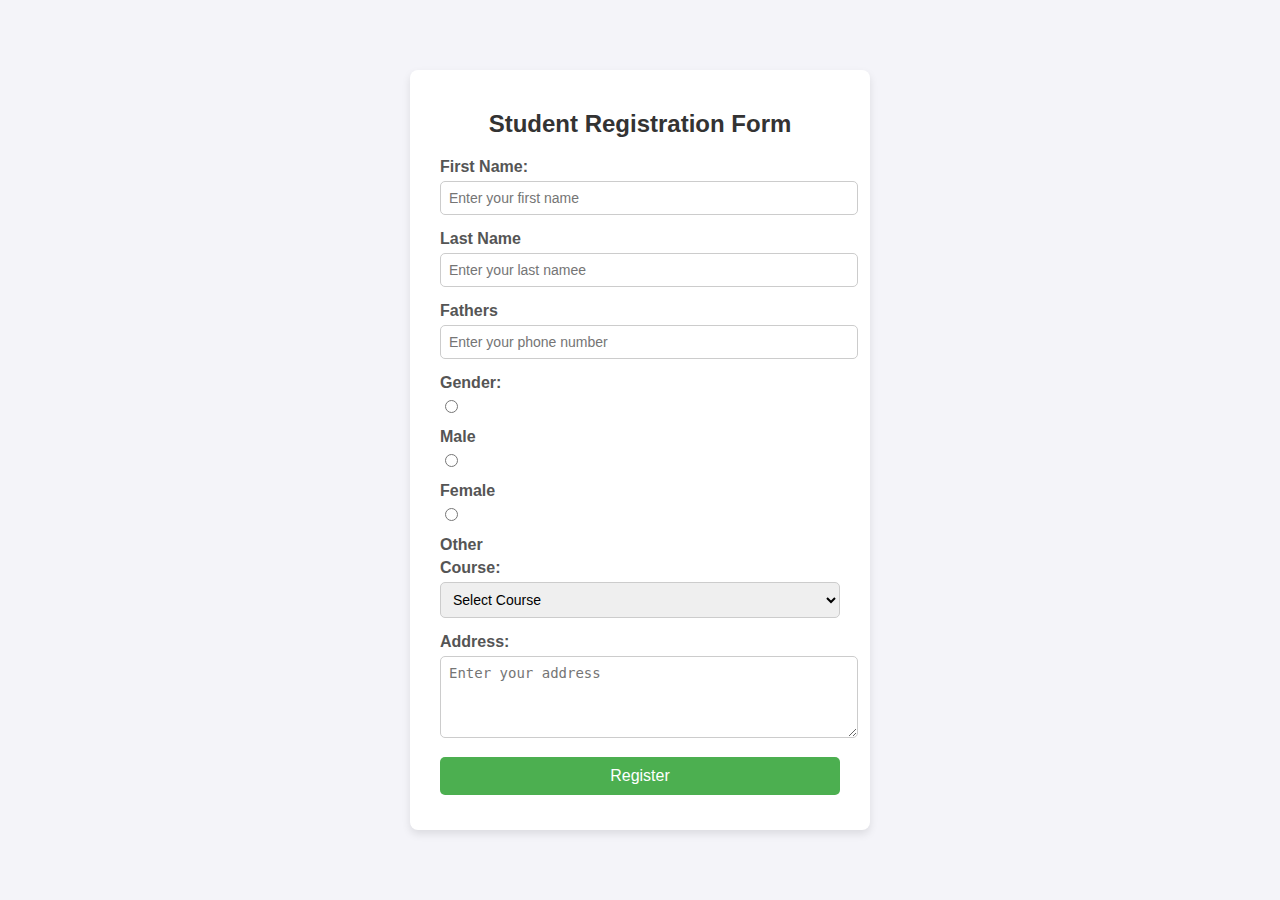
<file: 01_Registration form/index.html>
<!DOCTYPE html>
    <html lang="en">
    <head>
        <meta charset="UTF-8">
        <meta name="viewport" content="width=device-width, initial-scale=1.0">
        <title>Student Registration Form</title>
        <style>
            body {
                font-family: Arial, sans-serif;
                background-color: #f4f4f9;
                margin: 0;
                padding: 0;
                display: flex;
                justify-content: center;
                align-items: center;
                height: 100vh;
            }

            .container {
                background-color: #fff;
                padding: 20px 30px;
                border-radius: 8px;
                box-shadow: 0 4px 8px rgba(0, 0, 0, 0.1);
                max-width: 400px;
                width: 100%;
            }

            h2 {
                text-align: center;
                color: #333;
                margin-bottom: 20px;
            }

            label {
                font-weight: bold;
                display: block;
                margin-bottom: 5px;
                color: #555;
            }

            input, select, textarea {
                width: 100%;
                padding: 8px;
                margin-bottom: 15px;
                border: 1px solid #ccc;
                border-radius: 5px;
                font-size: 14px;
            }

            input[type="radio"] {
                width: auto;
                margin-right: 5px;
            }

            input[type="submit"] {
                background-color: #4caf50;
                color: white;
                border: none;
                cursor: pointer;
                padding: 10px 15px;
                font-size: 16px;
                border-radius: 5px;
            }

            input[type="submit"]:hover {
                background-color: #45a049;
            }

        </style>
    </head>
    <body>
        <div class="container">
            <h2>Student Registration Form</h2>
            <form>
            <!-- First name -->
             <div class="aman"><label for="name">First Name:</label>
                <input type="text" id="name" name="name" placeholder="Enter your first name" required></div>
                
                <!-- last name -->
                <label for="name">Last Name</label>
                <input type="text" id="last name" name="last name" placeholder="Enter your last namee" required>

            <!-- fathers name -->
                <label for="text">Fathers</label>
                <input type="tel" id="phone" name="phone" placeholder="Enter your phone number" required>

                <!-- Gender -->
                <label>Gender:</label>
                <input type="radio" id="male" name="gender" value="Male" required>
                <label for="male">Male</label>
                <input type="radio" id="female" name="gender" value="Female" required>
                <label for="female">Female</label>
                <input type="radio" id="other" name="gender" value="Other" required>
                <label for="other">Other</label>

                <!-- Course -->
                <label for="course">Course:</label>
                <select id="course" name="course" required>
                    <option value="">Select Course</option>
                    <option value="BCA">BCA</option>
                    <option value="MCA">MCA</option>
                    <option value="B.Sc IT">B.Sc IT</option>
                    <option value="M.Sc IT">M.Sc IT</option>
                </select>

                <!-- Address -->
                <label for="address">Address:</label>
                <textarea id="address" name="address" placeholder="Enter your address" rows="4" required></textarea>

                <!-- Submit -->
                <input type="submit" value="Register">
            </form>
        </div>
    </body>
    </html>
</file>
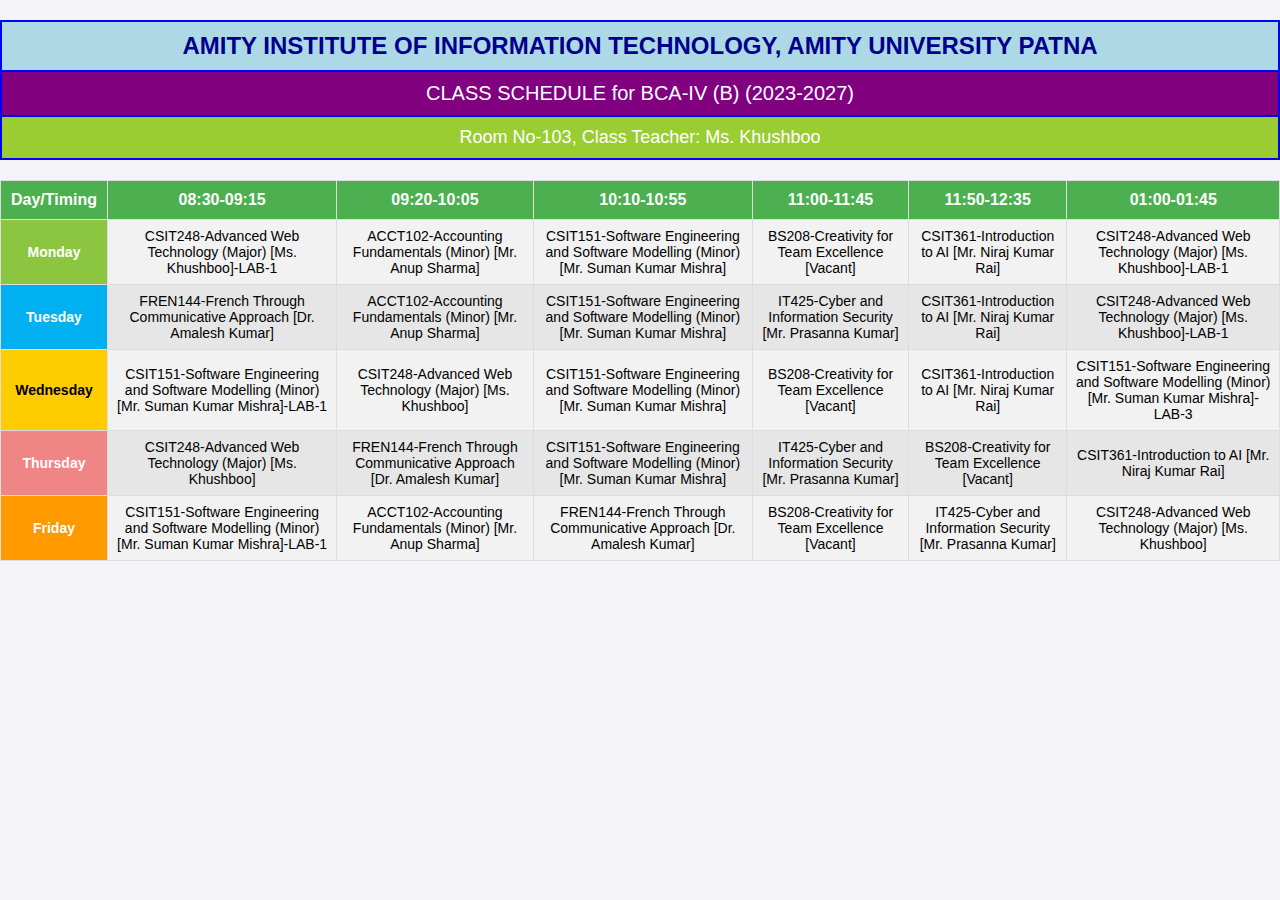
<file: 03_Class Schedule/index.html>
<!DOCTYPE html>
<html lang="en">
<head>
  <meta charset="UTF-8">
  <meta name="viewport" content="width=device-width, initial-scale=1.0">
  <title>Class Schedule</title>
  <link rel="stylesheet" href="styles.css">
  <style></style>
</head>

<body>

 <div class="schedule-container">
  <table class="header-table">
    <tr>
      <td colspan="3" class="title">
        AMITY INSTITUTE OF INFORMATION TECHNOLOGY, AMITY UNIVERSITY PATNA
      </td>
    </tr>
    <tr>
      <td colspan="3" class="subtitle">
        CLASS SCHEDULE for BCA-IV (B) (2023-2027)
      </td>
    </tr>
    <tr>
      <td colspan="3" class="room-info">
        Room No-103, Class Teacher: Ms. Khushboo
      </td>
    </tr>
  </table>
</div>

    <table class="schedule-table">
  <thead>
    <tr>
      <th>Day/Timing</th>
      <th>08:30-09:15</th>
      <th>09:20-10:05</th>
      <th>10:10-10:55</th>
      <th>11:00-11:45</th>
      <th>11:50-12:35</th>
      <th>01:00-01:45</th>
    </tr>
  </thead>
   <tbody>
      <tr>
        <td class="monday">Monday</td>
        <td>CSIT248-Advanced Web Technology (Major) [Ms. Khushboo]-LAB-1</td>
        <td>ACCT102-Accounting Fundamentals (Minor) [Mr. Anup Sharma]</td>
        <td>CSIT151-Software Engineering and Software Modelling (Minor) [Mr. Suman Kumar Mishra]</td>
        <td>BS208-Creativity for Team Excellence [Vacant]</td>
        <td>CSIT361-Introduction to AI [Mr. Niraj Kumar Rai]</td>
        <td>CSIT248-Advanced Web Technology (Major) [Ms. Khushboo]-LAB-1</td>
      </tr>
      <tr>
        <td class="tuesday">Tuesday</td>
        <td>FREN144-French Through Communicative Approach [Dr. Amalesh Kumar]</td>
        <td>ACCT102-Accounting Fundamentals (Minor) [Mr. Anup Sharma]</td>
        <td>CSIT151-Software Engineering and Software Modelling (Minor) [Mr. Suman Kumar Mishra]</td>
        <td>IT425-Cyber and Information Security [Mr. Prasanna Kumar]</td>
        <td>CSIT361-Introduction to AI [Mr. Niraj Kumar Rai]</td>
        <td>CSIT248-Advanced Web Technology (Major) [Ms. Khushboo]-LAB-1</td>
      </tr>
      <tr>
        <td class="wednesday">Wednesday</td>
        <td>CSIT151-Software Engineering and Software Modelling (Minor) [Mr. Suman Kumar Mishra]-LAB-1</td>
        <td>CSIT248-Advanced Web Technology (Major) [Ms. Khushboo]</td>
        <td>CSIT151-Software Engineering and Software Modelling (Minor) [Mr. Suman Kumar Mishra]</td>
        <td>BS208-Creativity for Team Excellence [Vacant]</td>
        <td>CSIT361-Introduction to AI [Mr. Niraj Kumar Rai]</td>
        <td>CSIT151-Software Engineering and Software Modelling (Minor) [Mr. Suman Kumar Mishra]-LAB-3</td>
      </tr>
      <tr>
        <td class="thursday">Thursday</td>
        <td>CSIT248-Advanced Web Technology (Major) [Ms. Khushboo]</td>
        <td>FREN144-French Through Communicative Approach [Dr. Amalesh Kumar]</td>
        <td>CSIT151-Software Engineering and Software Modelling (Minor) [Mr. Suman Kumar Mishra]</td>
        <td>IT425-Cyber and Information Security [Mr. Prasanna Kumar]</td>
        <td>BS208-Creativity for Team Excellence [Vacant]</td>
        <td>CSIT361-Introduction to AI [Mr. Niraj Kumar Rai]</td>
      </tr>
      <tr>
        <td class="friday">Friday</td>
        <td>CSIT151-Software Engineering and Software Modelling (Minor) [Mr. Suman Kumar Mishra]-LAB-1</td>
        <td>ACCT102-Accounting Fundamentals (Minor) [Mr. Anup Sharma]</td>
        <td>FREN144-French Through Communicative Approach [Dr. Amalesh Kumar]</td>
        <td>BS208-Creativity for Team Excellence [Vacant]</td>
        <td>IT425-Cyber and Information Security [Mr. Prasanna Kumar]</td>
        <td>CSIT248-Advanced Web Technology (Major) [Ms. Khushboo]</td>
      </tr>
    </tbody>
</table>

  </div>
</body>
</html>
</file>
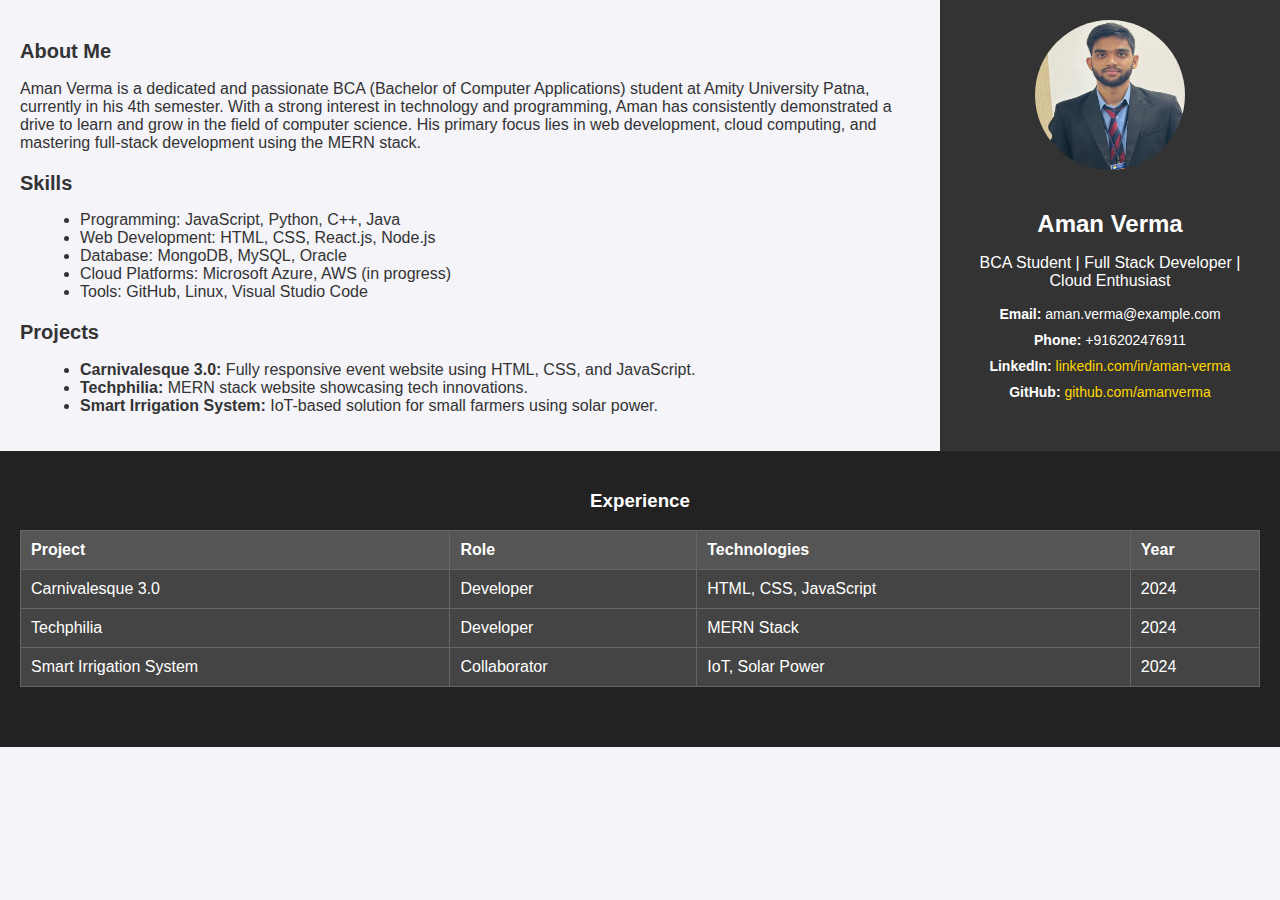
<file: portfolio/index.html>
<!DOCTYPE html>
<html lang="en">
  <head>
    <meta charset="UTF-8" />
    <meta name="viewport" content="width=device-width, initial-scale=1.0" />
    <title>Aman Verma Portfolio</title>
    <link rel="stylesheet" href="styles.css" />
  </head>
  <body>
    <div class="container">
      <aside class="profile-section">
        <img
          src="image/WhatsApp Image 2024-12-03 at 18.36.19_5b42d70a.jpg"
          alt="Aman Verma"
          class="profile-img"
        />
        <h1>Aman Verma</h1>
        <p>BCA Student | Full Stack Developer | Cloud Enthusiast</p>
        <ul>
          <li><strong>Email:</strong> aman.verma@example.com</li>
          <li><strong>Phone:</strong> +916202476911</li>
          <li>
            <strong>LinkedIn:</strong>
            <a href="#">linkedin.com/in/aman-verma</a>
          </li>
          <li><strong>GitHub:</strong> <a href="#">github.com/amanverma</a></li>
        </ul>
      </aside>

      <main class="main-section">
        <h2>About Me</h2>
        <p>
          Aman Verma is a dedicated and passionate BCA (Bachelor of Computer
          Applications) student at Amity University Patna, currently in his 4th
          semester. With a strong interest in technology and programming, Aman
          has consistently demonstrated a drive to learn and grow in the field
          of computer science. His primary focus lies in web development, cloud
          computing, and mastering full-stack development using the MERN stack.
        </p>

        <h2>Skills</h2>
        <ul>
          <li>Programming: JavaScript, Python, C++, Java</li>
          <li>Web Development: HTML, CSS, React.js, Node.js</li>
          <li>Database: MongoDB, MySQL, Oracle</li>
          <li>Cloud Platforms: Microsoft Azure, AWS (in progress)</li>
          <li>Tools: GitHub, Linux, Visual Studio Code</li>
        </ul>

        <h2>Projects</h2>
        <ul>
          <li>
            <strong>Carnivalesque 3.0:</strong> Fully responsive event website
            using HTML, CSS, and JavaScript.
          </li>
          <li>
            <strong>Techphilia:</strong> MERN stack website showcasing tech
            innovations.
          </li>
          <li>
            <strong>Smart Irrigation System:</strong> IoT-based solution for
            small farmers using solar power.
          </li>
        </ul>
      </main>
    </div>

    <footer>
      <h3>Experience</h3>
      <table>
        <tr>
          <th>Project</th>
          <th>Role</th>
          <th>Technologies</th>
          <th>Year</th>
        </tr>
        <tr>
          <td>Carnivalesque 3.0</td>
          <td>Developer</td>
          <td>HTML, CSS, JavaScript</td>
          <td>2024</td>
        </tr>
        <tr>
          <td>Techphilia</td>
          <td>Developer</td>
          <td>MERN Stack</td>
          <td>2024</td>
        </tr>
        <tr>
          <td>Smart Irrigation System</td>
          <td>Collaborator</td>
          <td>IoT, Solar Power</td>
          <td>2024</td>
        </tr>
      </table>
    </footer>
    <footer></footer>
  </body>
</html>
</file>
<file: 03_Class Schedule/styles.css>
body {
  font-family: Arial, sans-serif;
  margin: 0;
  padding: 0;
  background-color: #f4f4f9;
 
}

.schedule-container {
  text-align: center;
  margin: 20px;
}

.schedule-container h1 {
  font-size: 24px;
  color: #003399;
  margin: 10px 0;
}

.schedule-container h2 {
  font-size: 20px;
  color: #9900cc;
}

.schedule-container h3 {
  font-size: 18px;
  color: #cc0000;
  margin-bottom: 20px;
}

table {
  width: 100%;
  border-collapse: collapse;
  margin-top: 10px;
}

thead {
  background-color: #4CAF50;
  color: white;
}

thead th {
  padding: 10px;
  text-align: center;
}

tbody tr:nth-child(odd) {
  background-color: #f2f2f2;
}

tbody tr:nth-child(even) {
  background-color: #e6e6e6;
}

td, th {
  border: 1px solid #ddd;
  padding: 8px;
  text-align: center;
}

td {
  font-size: 14px;
 
}


.schedule-container {
  width: 100%;
  text-align: center;
  margin: 20px auto;
  border-collapse: collapse;
}

.header-table {
  width: 100%;
  border: 2px solid blue;
  text-align: center;
}

.header-table td {
  border: 2px solid blue;
  padding: 10px;
}

.title {
  background-color: lightblue;
  font-size: 24px;
  font-weight: bold;
  color: darkblue;
}

.subtitle {
  background-color: purple;
  font-size: 20px;
  color: white;
}

.room-info {
  background-color: yellowgreen;
  font-size: 18px;
  color: white;
}



/*new css */
.schedule-table .monday {
  background-color: #8cc540; /* Green */
  color: white;
  font-weight: bold;
}

.schedule-table .tuesday {
  background-color: #00b0f0; /* Blue */
  color: white;
  font-weight: bold;
}

.schedule-table .wednesday {
  background-color: #ffcc00; /* Yellow */
  font-weight: bold;
}

.schedule-table .thursday {
  background-color: #f08585; /* Light Red */
  color: white;
  font-weight: bold;
}

.schedule-table .friday {
  background-color: #ff9900; /* Orange */
  color: white;
  font-weight: bold;
}
</file>
<file: portfolio/styles.css>
/* styles.css */
body {
    font-family: Arial, sans-serif;
    margin: 0;
    padding: 0;
    display: flex;
    flex-direction: column;
    background-color: #f4f4f9;
    color: #333;
}

.container {
    display: flex;
    flex-direction: row;
}

.profile-section {
    width: 25%;
    background: #333;
    color: #fff;
    padding: 20px;
    text-align: center;
}

.profile-img {
    width: 150px;
    height: 150px;
    border-radius: 50%;
    margin-bottom: 20px;
}

.profile-section h1 {
    font-size: 24px;
    margin-bottom: 10px;
}

.profile-section ul {
    list-style: none;
    padding: 0;
    font-size: 14px;
}

.profile-section ul li {
    margin-bottom: 10px;
}

.profile-section a {
    color: #ffd700;
    text-decoration: none;
}

.main-section {
    width: 75%;
    padding: 20px;
}

.main-section h2 {
    font-size: 20px;
    margin-top: 20px;
}

.main-section ul {
    list-style: disc;
    margin-left: 20px;
}

footer {
    background: #222;
    color: #fff;
    text-align: center;
    padding: 20px;
}

footer table {
    width: 100%;
    border-collapse: collapse;
    margin-top: 10px;
    background: #444;
    color: #fff;
}

footer table th,
footer table td {
    border: 1px solid #666;
    padding: 10px;
    text-align: left;
}

footer table th {
    background: #555;
}

/*2nd css*/
/* styles.css */

body {
    font-family: Arial, sans-serif;
    margin: 0;
    padding: 0;
    display: flex;
    flex-direction: column;
    background-color: #f4f4f9;
    color: #333;
}

.container {
    display: flex;
    flex-direction: row-reverse; 
}

.profile-section {
    width: 25%;
    background: #333;
    color: #fff;
    padding: 20px;
    text-align: center;
}

.profile-img {
    width: 150px;
    height: 150px;
    border-radius: 50%;
    margin-bottom: 20px;
}

.profile-section h1 {
    font-size: 24px;
    margin-bottom: 10px;
}

.profile-section ul {
    list-style: none;
    padding: 0;
    font-size: 14px;
}

.profile-section ul li {
    margin-bottom: 10px;
}

.profile-section a {
    color: #ffd700;
    text-decoration: none;
}

.main-section {
    width: 75%;
    padding: 20px;
}

.main-section h2 {
    font-size: 20px;
    margin-top: 20px;
}

.main-section ul {
    list-style: disc;
    margin-left: 20px;
}

footer {
    background: #222;
    color: #fff;
    text-align: center;
    padding: 20px;
}

footer table {
    width: 100%;
    border-collapse: collapse;
    margin-top: 10px;
    background: #444;
    color: #fff;
}

footer table th,
footer table td {
    border: 1px solid #666;
    padding: 10px;
    text-align: left;
}

footer table th {
    background: #555;
}
</file>
